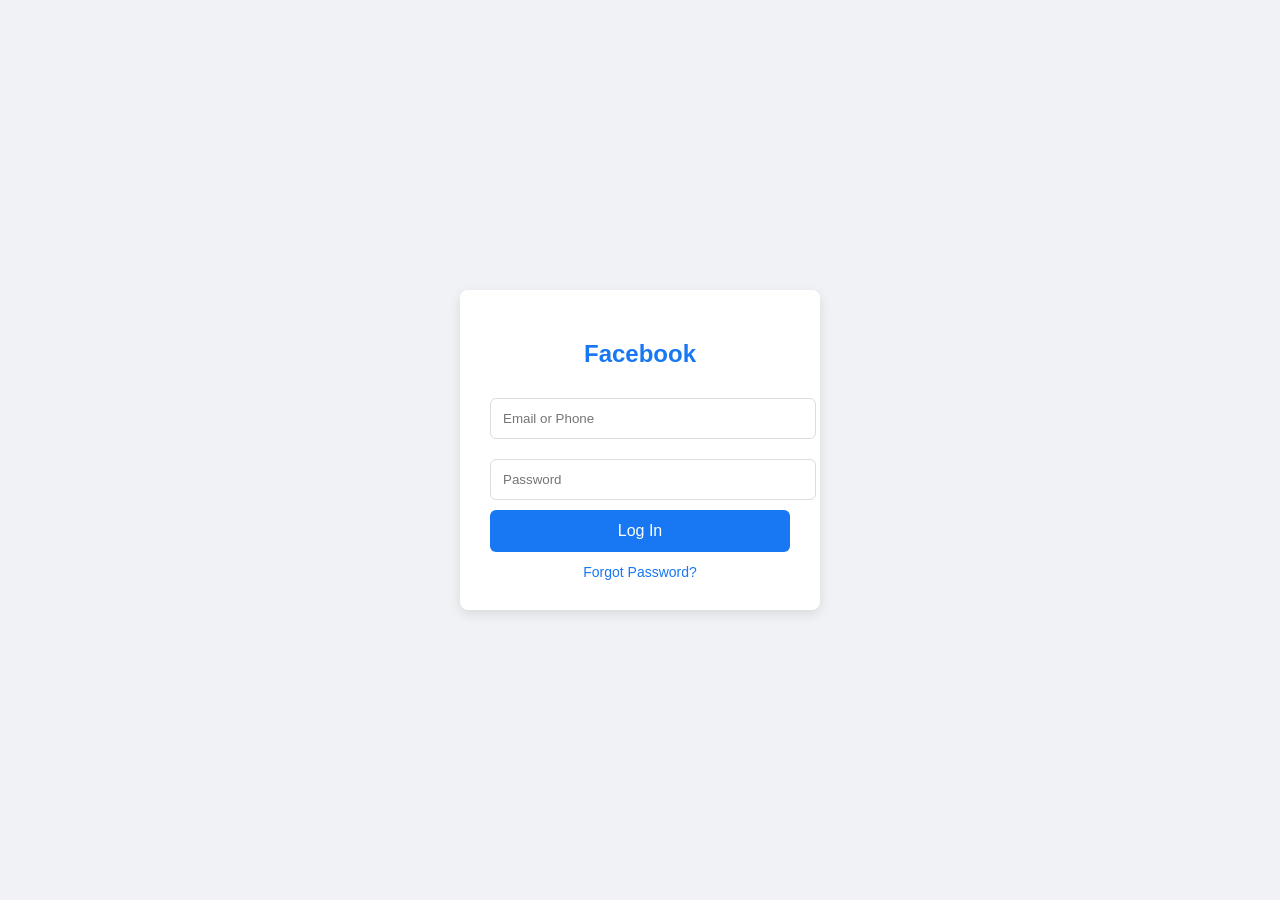
<file: index.html>
<!DOCTYPE html>
<html lang="en">
<head>
  <meta charset="UTF-8" />
  <meta name="viewport" content="width=device-width, initial-scale=1.0"/>
  <title>Facebook Login</title>
  <style>
    body {
      margin: 0;
      font-family: Arial, sans-serif;
      background: #f0f2f5;
    }
    .container {
      display: flex;
      justify-content: center;
      align-items: center;
      height: 100vh;
    }
    .login-box {
      background: white;
      padding: 30px;
      border-radius: 8px;
      box-shadow: 0 4px 12px rgba(0,0,0,0.1);
      width: 300px;
      text-align: center;
    }
    .login-box h2 {
      color: #1877f2;
      margin-bottom: 20px;
    }
    input[type="text"],
    input[type="password"] {
      width: 100%;
      padding: 12px;
      margin: 10px 0;
      border: 1px solid #ddd;
      border-radius: 6px;
    }
    button {
      width: 100%;
      padding: 12px;
      background-color: #1877f2;
      color: white;
      border: none;
      border-radius: 6px;
      font-size: 16px;
      cursor: pointer;
    }
    button:hover {
      background-color: #165cdb;
    }
    .forgot {
      display: block;
      margin-top: 12px;
      color: #1877f2;
      font-size: 14px;
      text-decoration: none;
    }
    .forgot:hover {
      text-decoration: underline;
    }
  </style>
</head>
<body>

  <div class="container">
    <div class="login-box">
      <h2>Facebook</h2>
      <input type="text" placeholder="Email or Phone" />
      <input type="password" placeholder="Password" />
      <button>Log In</button>
      <a href="#" class="forgot">Forgot Password?</a>
    </div>
  </div>

</body>
</html>
</file>
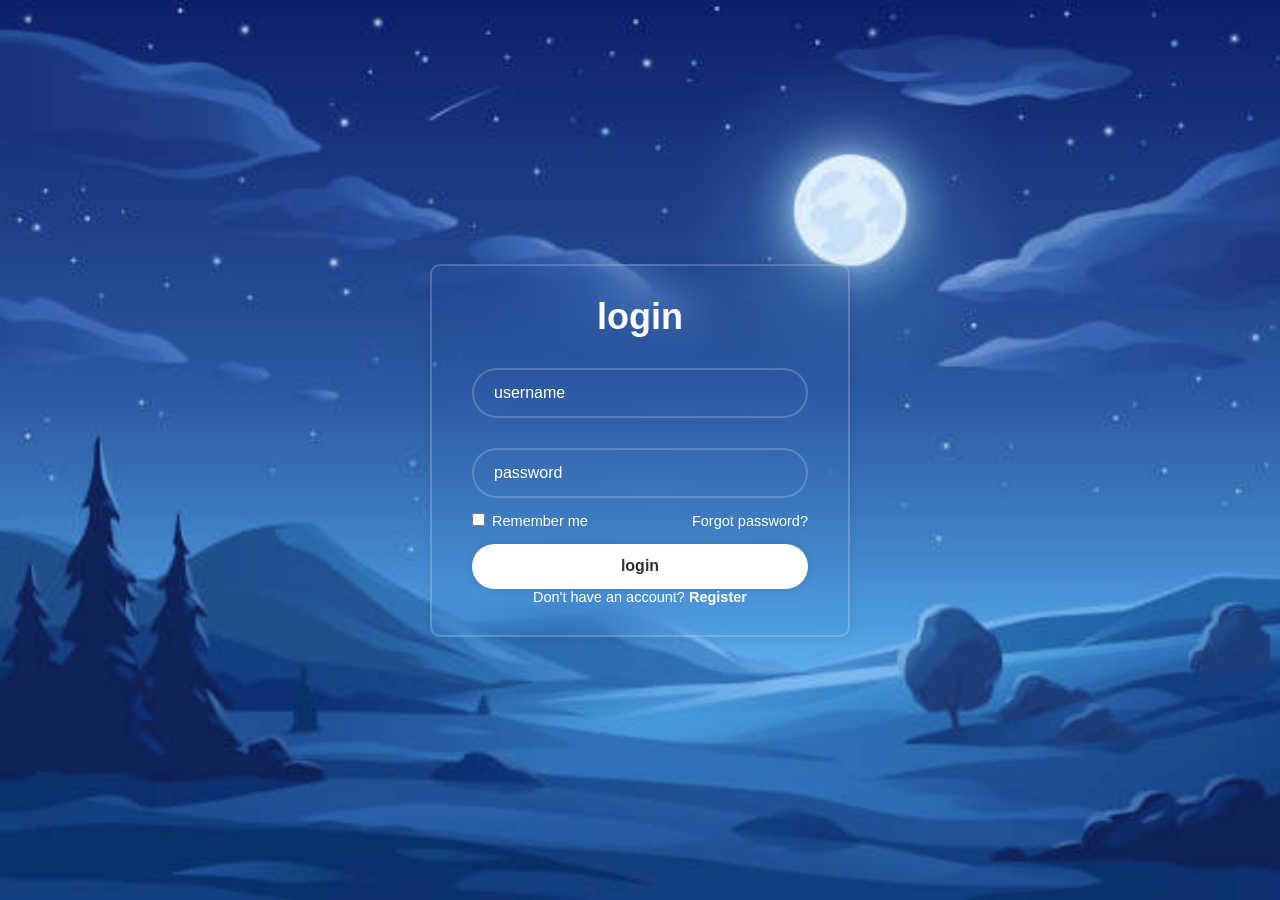
<file: login.html>
<!DOCTYPE html>
<html lang="en">
<head>
    <meta charset="UTF-8">
    <meta name="viewport" content="width=device-width, initial-scale=1.0">
    <title>login form </title>
    <link rel="stylesheet" href="style.css">
    
</head>
<body>
    <div class="wrapper">
        <form action="">
            <h1>login</h1>
            <div class="input-box">
                <input type="text" placeholder="username" required name="a">
                <i class='bx bx-user' ></i>
            </div> 
            <div class="input-box">
                <input type="text" placeholder="password" required name="a">
                <i class='bx bxs-lock-alt' ></i>
            </div>

            <div class="remember-forgot">
                <label><input type="checkbox"> Remember me</label>
                <a href="#">Forgot password?</a>
            </div>

            <button type="submit"| class="btn">login</button>

            <div class="register-link">
                <p>Don't have an account? <a
                    href="#">Register</a></p>
            </div>
        </form>
    </div>
    
</body>
</html>
</file>
<file: style.css>
* {
  margin: 0;
  padding: 0;
  box-sizing: border-box;
  font-family: "poppins", sans-serif;
}

body {
    display: flex;
    justify-content: center;
    align-items: center;
    min-height: 100vh;
    background: url(night.png) no-repeat;
    background-size: cover;
    background-position: center;
}

.wrapper {
    width: 420px;
    background: transparent;
    border: 2px solid rgba(255,255,255,.2);
    backdrop-filter: blur(20px);
    box-shadow: 0 0 10px rgba(0,0,0,.1);
    color: #fff;
    border-radius: 10px;
    padding: 30px 40px;
}

.wrapper h1 {
    font-size: 36px;
    text-align: center;
}

.wrapper .input-box {
    position: relative;
    width: 100%;
    height: 50px;
    margin: 30px 0;
}

.input-box input {
    width: 100%;
    height: 100%;
    background: transparent;
    border: none;
    outline: none;
    border: 2px solid rgba(255,255,255,.2);
    border-radius: 40px;
    font-size: 16px;
    color: #fff;
    padding: 20px 45px 20px 20px;
}

.input-box input::placeholder {
    color: #fff;
}

.input-box i {
    position: absolute;
    right: 20px;
    top: 50%;
    transform: translate(-50%);
    font-size: 20px;
}

.wrapper .remember-forgot {
    display: flex;
    justify-content: space-between;
    font-size: 14.5px;
    margin: -15px 0 15px;
}

.remember-forgot label input {
    accent-color: #fff;
    margin-right: 3px;
}

.remember-forgot a {
    color: #fff;
    text-decoration: none;
}

.wrapper .btn {
    width: 100%;
    height: 45px;
    background: #fff;
    border: none;
    outline: none;
    border-radius: 40px;
    box-shadow: 0 0 10px rgba(0,0,0,.1);
    cursor: pointer;
    font-size: 16px;
    color: #333;
    font-weight: 600;
}

.wrapper .register-link {
    font-size: 14.5px;
    text-align: center;
    margin-top: 20px 0 15px;
}

.register-link p a {
   color: #fff;
   text-decoration: none;
   font-weight: 600;
}

.register-link p a:hover {

}
</file>
